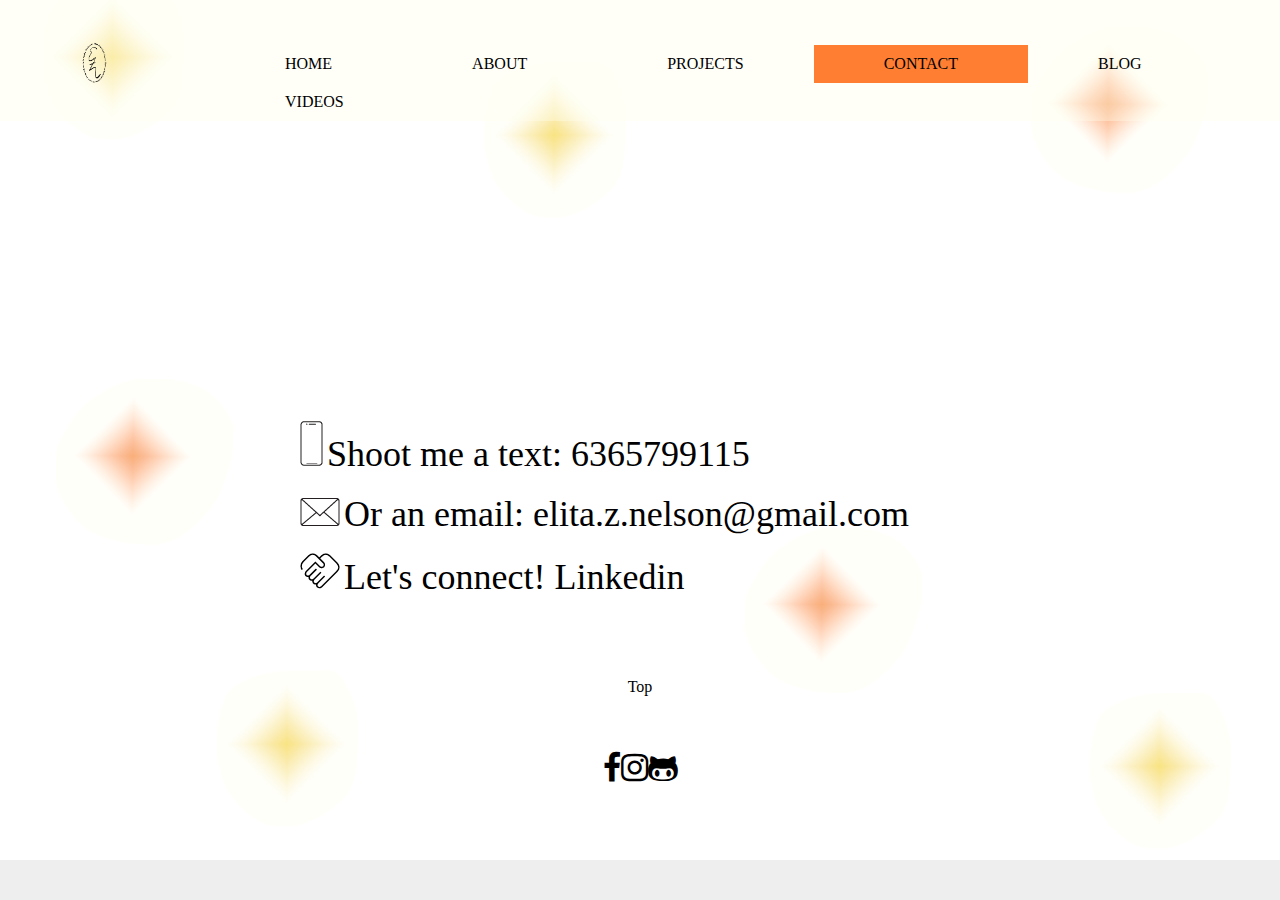
<file: page-4-contact.html>
<!DOCTYPE html>
<html>

<head>
  <meta http-equiv="Content-Type" content="text/html; charset=UTF-8" />
  <meta name="viewport" content="width=device-width, initial-scale=1" />
  <link rel="stylesheet" href="https://cdnjs.cloudflare.com/ajax/libs/font-awesome/4.7.0/css/font-awesome.min.css" />
  <link rel="stylesheet" type="text/css" href="./assets/stylesheets/styles.css" />
  <title>CONTACT</title>
</head>

<body class="contact-page">
  <header class="page-4">
    <a class="logo" href="index.html"><span>CONTACT</span></a>
    <nav>
      <ul>
        <li>
          <a href="index.html">HOME</a>
        </li>
        <li>
          <a href="page-2-about.html">ABOUT</a>
        </li>
        <li>
          <a href="page-3-projects.html">PROJECTS</a>
        </li>
        <li class="active-page">
          <a href="page-4-contact.html">CONTACT</a>
        </li>
        <li>
          <a href="page-5-blog.html">BLOG</a>
        </li>
        <li>
          <a href="page-6-videos.html">VIDEOS</a>
        </li>
      </ul>
      <div class="dropdown">
        <button class="dropbtn">Menu</button>
        <div class="dropdown-content">
          <a href="page-2-about.html">ABOUT</a>
          <a href="page-3-projects.html">PROJECTS</a>
          <a class="active-menu-item" href="page-4-contact.html">CONTACT</a>
          <a href="page-5-blog.html">BLOG</a>
          <a href="page-6-videos.html">VIDEOS</a>
        </div>
      </div>
    </nav>
  </header>
 
  <section style="padding: 125px">
 
  </section>
  <div class="contact-info">
    
      <img src=./assets/images/phone.png> <span class="contact">Shoot me a text: 6365799115</span>
      <br>
      <br>
      <img src=./assets/images/email.png> <span class="contact">Or an email: elita.z.nelson@gmail.com</span>
      <br>
      <br>
      <img src=./assets/images/connect.png> <span class="contact">Let's connect! <a href="https://linkedin.com/in/elita-nelson/">Linkedin</a></span> 
    
  </div>

  <div class="to-top"><a href="#">Top</a></div>
  <footer>
    <div class="social-icon">
      <!-- Facebook -->
      <a href="https://www.facebook.com/" target="_blank" class="fa fa-facebook-f fa-lg fa-2x padding-right"></a>
      <!--Instagram-->
      <a href="https://www.instagram.com/" target="_blank" class="fa fa-instagram fa-lg fa-2x padding-right"></a>
      <!-- GitHub -->
      <a href="https://github.com/elitazarin/x455-enelson-portfolio-site" target="_blank" class="fa fa-github-alt fa-lg fa-2x"></a>
    </div>
  </footer>
</body>

</html>
</file>
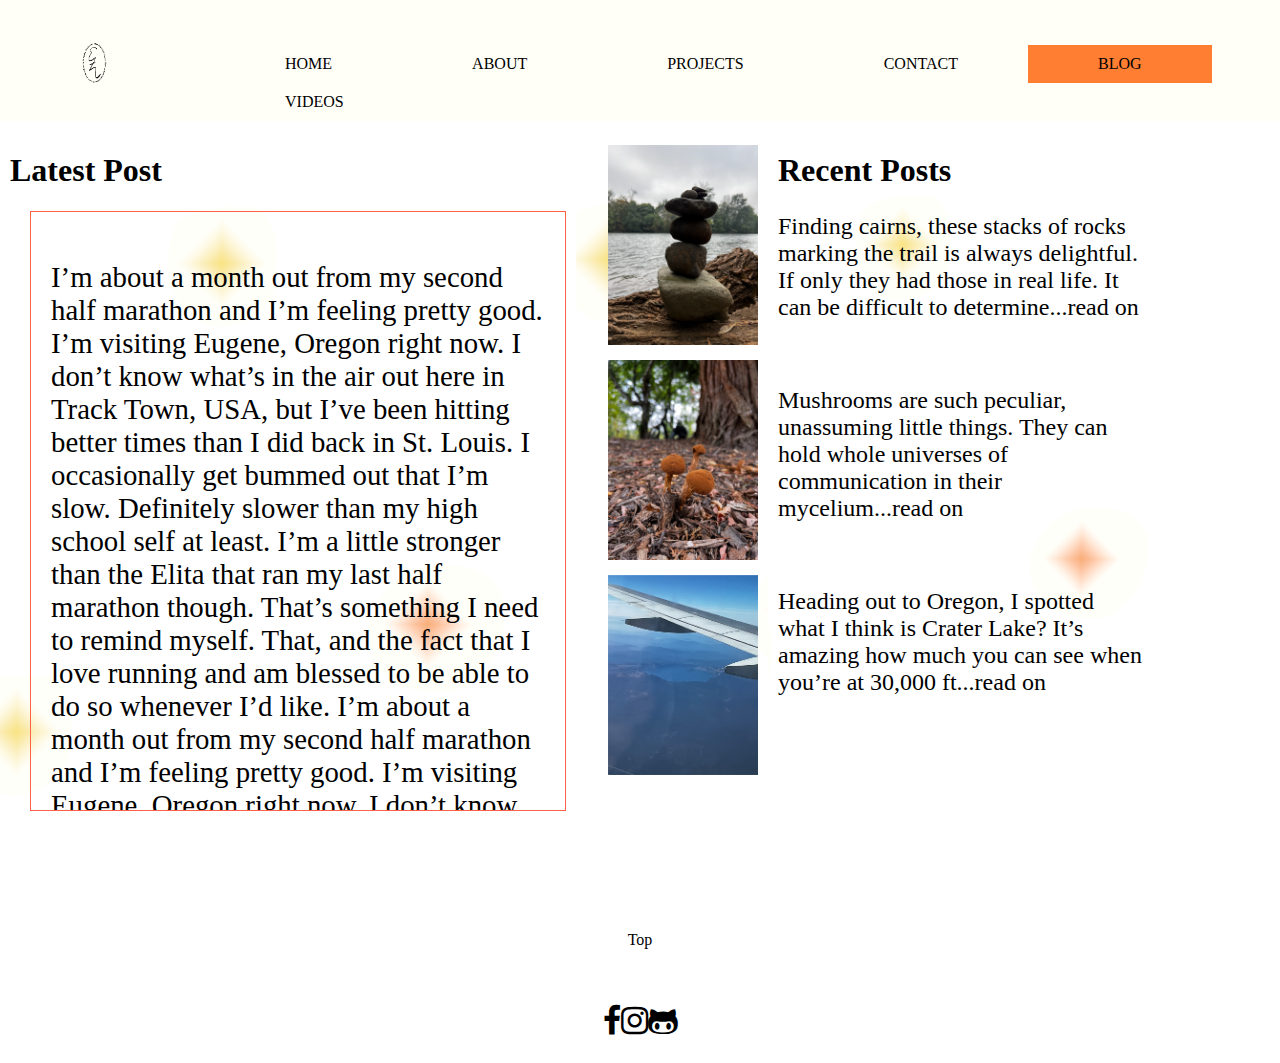
<file: page-5-blog.html>
<!DOCTYPE html>
<html>

<head>
  <meta http-equiv="Content-Type" content="text/html; charset=UTF-8" />
  <meta name="viewport" content="width=device-width, initial-scale=1" />
  <link rel="stylesheet" href="https://cdnjs.cloudflare.com/ajax/libs/font-awesome/4.7.0/css/font-awesome.min.css" />
  <link rel="stylesheet" type="text/css" href="./assets/stylesheets/styles.css" />
  <title>BLOG</title>
</head>

<body>
  <header class="page-5">
    <a class="logo" href="index.html"><span>BLOG</span></a>
    <nav>
      <ul>
        <li>
          <a href="index.html">HOME</a>
        </li>
        <li>
          <a href="page-2-about.html">ABOUT</a>
        </li>
        <li>
          <a href="page-3-projects.html">PROJECTS</a>
        </li>
        <li>
          <a href="page-4-contact.html">CONTACT</a>
        </li>
        <li class="active-page">
          <a href="page-5-blog.html">BLOG</a>
        </li>
        <li>
          <a href="page-6-videos.html">VIDEOS</a>
        </li>
      </ul>
      <div class="dropdown">
        <button class="dropbtn">Menu</button>
        <div class="dropdown-content">
          <a href="page-2-about.html">ABOUT</a>
          <a href="page-3-projects.html">PROJECTS</a>
          <a href="page-4-contact.html">CONTACT</a>
          <a class="active-menu-item" href="page-5-blog.html">BLOG</a>
          <a href="page-6-videos.html">VIDEOS</a>
        </div>
      </div>
    </nav>
  </header>
  
  <div class="row">
    <div class="column left">
      <h1>Latest Post</h1>
      <div class="scrolling">
        <p>I’m about a month out from my 
          second half marathon and I’m 
          feeling pretty good. I’m 
          visiting Eugene, Oregon right 
          now. I don’t know what’s in 
          the air out here in Track 
          Town, USA, but I’ve been 
          hitting better times than 
          I did back in St. Louis. 
          I occasionally get bummed 
          out that I’m slow. Definitely 
          slower than my high school 
          self at least. I’m a little 
          stronger than the Elita that 
          ran my last half marathon 
          though. That’s something I 
          need to remind myself. That, 
          and the fact that I love running 
          and am blessed to be able to 
          do so whenever I’d like.
          I’m about a month out from my 
          second half marathon and I’m 
          feeling pretty good. I’m 
          visiting Eugene, Oregon right 
          now. I don’t know what’s in 
          the air out here in Track 
          Town, USA, but I’ve been 
          hitting better times than 
          I did back in St. Louis. 
          I occasionally get bummed 
          out that I’m slow. Definitely 
          slower than my high school 
          self at least. I’m a little 
          stronger than the Elita that 
          ran my last half marathon 
          though. That’s something I 
          need to remind myself. That, 
          and the fact that I love running 
          and am blessed to be able to 
          do so whenever I’d like.
        </p>
      </div>
    </div>
    <div class="column middle">
      
      <p>
        
        <p><img class="size04" src="./assets/images/cairn.png"
          alt="photo of stacked rocks by a river on a cloudy day" /></p>
        <p><img class="size04" src="./assets/images/mushrooms.png" 
          alt="photo of small, brown mushrooms growing out of woodchips" /></p>
        <p><img class="size04" src="./assets/images/crater-lake.png"
          alt="photo of crater lake from airplane window" /></p>
      </p>
    </div>
   <div class="column right">
      <h1>Recent Posts</h1>
      <p class="posts">
        Finding cairns, these stacks of 
        rocks marking the trail is 
        always delightful. If only 
        they had those in real life. 
        It can be difficult to 
        determine...read on</p>

       <br> 

      <p class="posts">
          Mushrooms are such peculiar, 
          unassuming little things. 
          They can hold whole universes 
          of communication in their 
          mycelium...read on</p>

        <br>  


      <p class="posts">
            Heading out to Oregon, 
            I spotted what I think 
            is Crater Lake? It’s amazing 
            how much you can see when 
            you’re at 30,000 ft...read on</p>
      

    </div>

  </div>
  <!--<article class="grid">
    <div class="scrolling">
      <p>I’m about a month out from my 
        second half marathon and I’m 
        feeling pretty good. I’m 
        visiting Eugene, Oregon right 
        now. I don’t know what’s in 
        the air out here in Track 
        Town, USA, but I’ve been 
        hitting better times than 
        I did back in St. Louis. 
        I occasionally get bummed 
        out that I’m slow. Definitely 
        slower than my high school 
        self at least. I’m a little 
        stronger than the Elita that 
        ran my last half marathon 
        though. That’s something I 
        need to remind myself. That, 
        and the fact that I love running 
        and am blessed to be able to 
        do so whenever I’d like.</p>
    </div>
    <div class="blogs">
      <p>
        
        Finding cairns, these stacks of 
        rocks marking the trail is 
        always delightful. If only 
        they had those in real life. 
        It can be difficult to 
        determine...read on</p>
        

      <p>
        <img class="size02 float-left" src="./assets/images/mushrooms.png"
          alt="photo of small, brown mushrooms growing out of woodchips" />
        Mushrooms are such peculiar, 
        unassuming little things. 
        They can hold whole universes 
        of communication in their 
        mycelium...read on</p>

      <p>
        <img class="size02 float-left" src="./assets/images/crater-lake.png"
          alt="photo of crater lake from airplane window" />
        Heading out to Oregon, 
        I spotted what I think 
        is Crater Lake? It’s amazing 
        how much you can see when 
        you’re at 30,000 ft...read on</p>
    </div>
  </article>-->
  
    
  </article>
  <section style="padding: 40px">
    
  </section>
  <div class="to-top"><a href="#">Top</a></div>
  <footer>
    <div class="social-icon">
      <!-- Facebook -->
      <a href="https://www.facebook.com/" target="_blank" class="fa fa-facebook-f fa-lg fa-2x padding-right"></a>
      <!--Instagram-->
      <a href="https://www.instagram.com/" target="_blank" class="fa fa-instagram fa-lg fa-2x padding-right"></a>
      <!-- GitHub -->
      <a href="https://github.com/elitazarin/x455-enelson-portfolio-site" target="_blank" class="fa fa-github-alt fa-lg fa-2x"></a>
    </div>
  </footer>
</body>

</html>
</file>
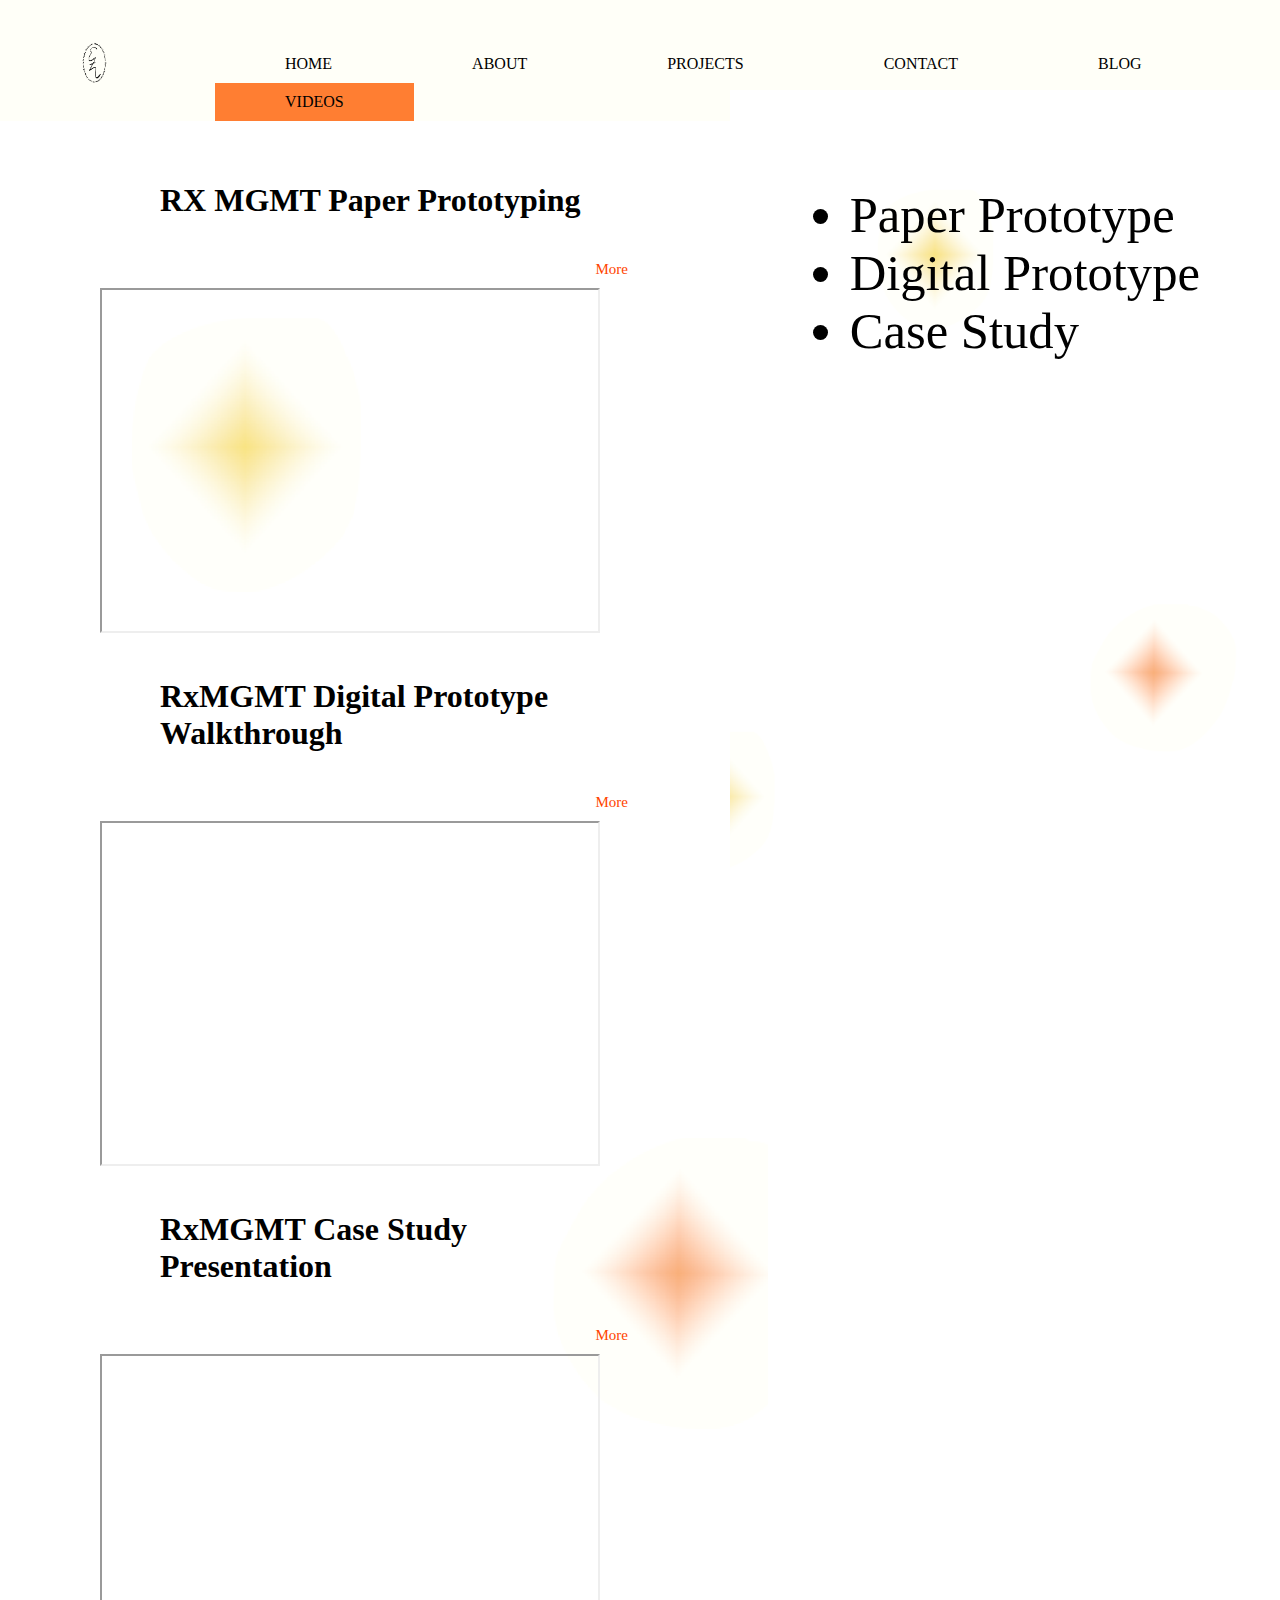
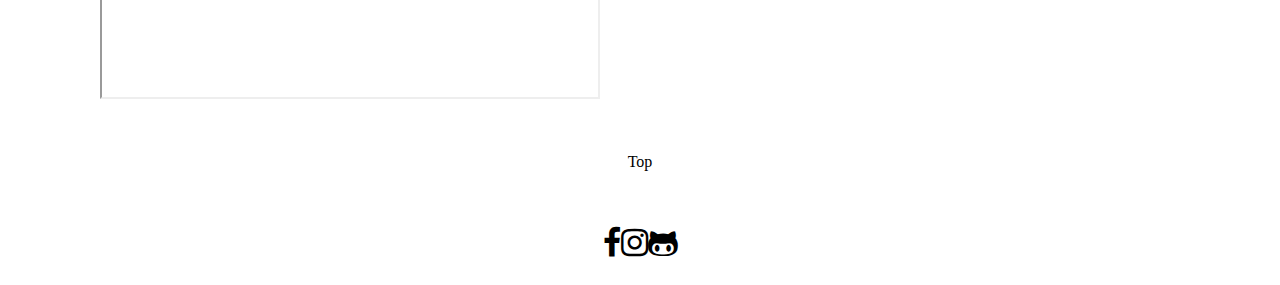
<file: page-6-videos.html>
<!DOCTYPE html>
<html>

<head>
  <meta http-equiv="Content-Type" content="text/html; charset=UTF-8" />
  <meta name="viewport" content="width=device-width, initial-scale=1" />
  <link rel="stylesheet" href="https://cdnjs.cloudflare.com/ajax/libs/font-awesome/4.7.0/css/font-awesome.min.css" />
  <link rel="stylesheet" type="text/css" href="./assets/stylesheets/styles.css" />
  <title>VIDEOS</title>
</head>

<body>
  <header class="page-6">
    <a class="logo" href="index.html"><span>Food & Cooking</span></a>
    <nav>
      <ul>
        <li>
          <a href="index.html">HOME</a>
        </li>
        <li>
          <a href="page-2-about.html">ABOUT</a>
        </li>
        <li>
          <a href="page-3-projects.html">PROJECTS</a>
        </li>
        <li>
          <a href="page-4-contact.html">CONTACT</a>
        </li>
        <li>
          <a href="page-5-blog.html">BLOG</a>
        </li>
        <li class="active-page">
          <a href="page-6-videos.html">VIDEOS</a>
        </li>
      </ul>
      <div class="dropdown">
        <button class="dropbtn">Menu</button>
        <div class="dropdown-content">
          <a href="page-2-about.html">ABOUT</a>
          <a href="page-3-projects.html">PROJECTS</a>
          <a href="page-4-contact.html">CONTACT</a>
          <a href="page-5-blog.html">BLOG</a>
          <a class="active-menu-item" href="page-6-videos.html">VIDEOS</a>
        </div>
      </div>
    </nav>
  </header>
  <body>
    <article class="column-l">
      <div>
        <h1 class="titles" id="paper">RX MGMT Paper Prototyping</h1>
        
        <p class="panel">
          Before creating a digital prototype, 
                  I created a low fidelity paper prototype 
                  to try to find usability and design issues. 
                  Keeping everything black and white and fairly 
                  rudimentary allowed users to feel more 
                  comfortable giving honest feedback that 
                  could result in a redesign. Please excuse
                  the slight difficulties with moving the screens
                  through my handmade cardboard iPhone.
        </p>
        <div class="accordion" style="text-align: right;">More</div>
      </div>
      <iframe width="500" height="345" src="https://www.youtube.com/embed/PfWG8zQ6y7o">
      </iframe>
  
  
      <div>
        <h1 class="titles" id="digital">RxMGMT Digital Prototype Walkthrough</h1>
        
        <p class="panel">
          After testing out my paper prototype, it was time to move it into the digital realm.
          There weren't any major usability issues uncovered via the paper prototyping session, 
          so it was primarily a matter of building out and refining my wireframes to get them
          ready for additional testing.
  
        </p>
        <div class="accordion" style="text-align: right;">More</div>
      </div>
      <iframe width="500" height="345" src="https://www.youtube.com/embed/EjOSkjtncaM">
      </iframe>
  
      
      <div>
        <h1 class="titles" id="study">RxMGMT Case Study Presentation</h1>
      
        <p class="panel">
          After conducting user testing and gathering my findings, it 
          was time to synthesize what I'd created and learned. I learned
          a lot over the course of this project. I started it because I saw
          how difficult it was for a friend of mine to get vital seizure
          medications, and I'm happy to say they were pretty pleased with
          the result. Of course, there is plenty of room for improvement.
          I did a mockup of one page incorporating the feedback and 
          a much more aesthetically pleasing color scheme you'll see at 
          the end of the video.
        </p>
        <div class="accordion" style="text-align: right;">More</div>
      </div>
      <iframe width="500" height="345" src="https://www.youtube.com/embed/AtLu89o1P7E">
      </iframe>
  
    </article>
    <section class="column-r">
      <ul>
        <li class="videos"><a href= "#paper">Paper Prototype</a></li> 
        <li class="videos"><a href= "#digital">Digital Prototype</a></li>
        <li class="videos"><a href= "#study">Case Study</a></li>
      </ul> 
    </section>
  </body>
  <!-- BEG JavaScript -->
  <script>
    var acc = document.getElementsByClassName("accordion");
    var i;
    for (i = 0; i < acc.length; i++) {
      acc[i].addEventListener("click", function () {
        this.classList.toggle("active");
        var panel = this.previousElementSibling;
        if (panel.style.display === "block") {
          panel.style.display = "none";
          this.innerHTML = "More";
        } else {
          panel.style.display = "block";
          this.innerHTML = "Less";
        }
      });
    }
  </script>
  <!-- END JavaScript -->
  <section style="padding: 40px">
    
  </section>
  <div class="to-top"><a href="#">Top</a></div>
  <footer>
    <div class="social-icon">
      <!-- Facebook -->
      <a href="https://www.facebook.com/" target="_blank" class="fa fa-facebook-f fa-lg fa-2x padding-right"></a>
      <!--Instagram-->
      <a href="https://www.instagram.com/" target="_blank" class="fa fa-instagram fa-lg fa-2x padding-right"></a>
      <!-- GitHub -->
      <a href="https://github.com/elitazarin/x455-enelson-portfolio-site" target="_blank" class="fa fa-github-alt fa-lg fa-2x"></a>
    </div>
  </footer>
</body>

</html>
</file>
<file: assets/stylesheets/styles.css>
* {
  /* Defines how the width and height of an element are calculated: should they include padding and borders, or not. */
  /* box-sizing: border-box; Width and height apply to all parts of the element: content, padding and borders */
  /* box-sizing: content-box; Width and height only apply to the content of the element */
  box-sizing: border-box;
}

/* BEG styling for logo on top */
body {
  margin: 0;
}

header a.logo {
  position: absolute;
  display: block;
  width: 150px;
  height: 150px;
  background: url(../images/logo.png) no-repeat 0 0;
  background-size: contain;
  z-index: 1;
  top: 10px;
  left: 10px;
}
header a.logo span {
  display: none;
}

header a.logo:hover {
  opacity: 0.8;
}

nav {
  background-color: rgba(255, 255, 235, 0.361);
  padding: 45px 0px 0px 180px;
}
/* END styling for logo on top */

/* BEG styling navigation bar */
nav ul {
  list-style: none;
  margin: 0;
  padding: 0px 0px 0px 35px;
}

nav ul::after {
  content: "";
  display: block;
  clear: both;
}

nav > ul > li {
  float: left;
}

nav ul li a {
  display: inline-block;
  color: black;
  padding: 10px 70px 10px 70px;
  text-decoration: none;
  font-family: "Futura";
  width: auto;
}

/* styling hover nav item */
nav ul li a:hover {
  background-color: #f96e24;
  text-decoration: none;
  color: black;
}

.active-page {
  background-color: rgba(255, 94, 0, 0.8);
}

.active-menu-item {
  background-color: #f96e24;
}

/* END styling navigation bar */

/********** BEG for dropdown menu in small screen **********/
.dropdown {
  position: absolute;
  display: none;
  top: 0; /* top right bottom left work with position:absolute, set an absolute position where to put the dropdown menu */
  right: 0px;
}

.dropbtn {
  background-color: rgba(0, 102, 102, 0);
  color: white;
  padding: 21px;
  font-size: 16px;
  border: none;
  cursor: pointer;
  line-height: normal; /* do this override/cascade the line-height set in carousel plugin */
}

.dropdown-content {
  display: none; /* set display to none, so dropdown menu won't show till hover dropdown */
  position: absolute;
  right: 0;
  background-color: rgba(0, 102, 102, 0.8);
  min-width: 280px;
  box-shadow: 0px 8px 16px 0px rgba(0, 0, 0, 0.2);
  z-index: 1;
}

.dropdown-content a {
  color: #fff;
  padding: 12px 16px;
  text-decoration: none;
  display: block;
  text-align: center;
  line-height: normal; /* do this override/cascade the line-height set in carousel plugin */
}

.dropdown-content a:hover {
  background-color: #339999;
}

.dropdown:hover .dropdown-content {
  display: block;
}

.dropdown:hover {
  background-color: rgba(0, 102, 102, 0.8);
}
/********** END for dropdown menu in small screen **********/

/* BEG styling hero screen*/
.home-page {
  min-width: 100%;
  min-height: 100%;
  position: fixed;
  right: 0; /* need to have position set to "fixed" */
  bottom: 0; /* need to have position set to "fixed" */
  width: auto;
  height: auto;
  background: #eee url(../images/splash-page.png) no-repeat center;
  background-size: cover;
  display: flex; /* for hero text */
  justify-content: center; /* for hero text */
  align-items: center; /* for hero text */
  z-index: -1;
}
.hero-text {
  color: #8b3a04;
  font-size: 4em;
  font-weight: bold;
}
/* END styling hero screen*/
.page-2-about {
  min-width: 100%;
  min-height: 100%;
  position: fixed;
  right: 0; /* need to have position set to "fixed" */
  bottom: 0; /* need to have position set to "fixed" */
  width: auto;
  height: auto;
  background: #eee url(../images/background.png) no-repeat center;
  background-size: cover;
}

.table {
  font-size: 20px; 
  font-family: Bookmania; 
}
.tr {
  border: thin solid rgb(255, 89, 28);
  background-color: rgb(253, 215, 145);
  text-align: center;
}

/*page 3 projects*/
.projects {
  position: fixed;
  right: 0; /* need to have position set to "fixed" */
  bottom: 0; /* need to have position set to "fixed" */
  width: auto;
  height: auto;
  background: #eee url(../images/background.png) no-repeat center;
  background-size: cover;
  z-index: -1;
}

.contact-page {
  min-width: 100%;
  min-height: 100%;

  width: auto;
  height: auto;
  background: #eee url(../images/background.png) no-repeat center;
  background-size: cover;
}

/*page 4 contact*/
.contact {
  font-size: 36px;
  font-family: Bookmania;
  text-align: center;
  
}

div.contact-info {
  margin: auto;
  padding: 50px 50px 50px 300px;
  text-align: left;
  justify-content: center;
}

* {
  box-sizing: border-box;
}

/* Create three equal columns that floats next to each other */
.column {
  float: left;
  padding: 10px;
  font-family: Futura;
  background: #eee url(../images/background.png) no-repeat center;
  background-size: cover;
  z-index: -1;
}

.left {
  width: 45%;
}
.middle {
  width: 15%;
}
.right {
  width:30%;
}

/* Clear floats after the columns */
.row:after {
  content: "";
  display: table;
  clear: both;
}

/* Responsive layout - makes the three columns stack on top of each other instead of next to each other */
@media screen and (max-width: 600px) {
  .column {
    width: 100%;
  }
}

p.posts {
  font-family: Futura;
  font-size: 18pt;
}

div.scrolling {
  column-span: 1;
  padding: 20px;
  border: tomato solid 1px;
  overflow: auto;
  font-size: 24pt;
  font-family: Bookmania;
  margin-left: 20px;
  height: 600px;
}

div.blogs {
  width: 300px;
  height: 900px;
  padding: 20px;
  font-size: 16pt;
  font-family: Bookmania;
  justify-content: right;
  column-span: 1;
}



/*videos*/
article {
  width: 600px;
  padding: 20px 100px;
}

.accordion {
  color: orangered;
  cursor: pointer;
  font-size: 15px;
  padding-bottom: 10px;
  font-family: Bookmania;
}

.active,
.accordion:hover {
  color: orange;
}

.panel {
  display: none;
  overflow: hidden;
  font-family: Bookmania;
}

.titles {
    font-family: Futura;
    padding: 20px;
}
.column-l {
  float: left;
  background: #eee url(../images/background-2.png) no-repeat center;
  background-size: cover;
  width: 60%;
  
  
}
.column-r {
  float: right;
  padding: 5em;
  width: 40%;
  min-height: 90%;
  position: fixed;
  right: 0; /* need to have position set to "fixed" */
  bottom: 0; /* need to have position set to "fixed" */
  width: auto;
  height: auto;
  background: #eee url(../images/background-2.png) no-repeat center;
  background-size: cover;
}

.videos {
  font-family: Futura;
  font-size:38pt;
}

/* style page banner */
header.food-page {
  background: #eee url(../images/food-02.jpg) no-repeat center; /* top center bottom - 1/3 of the image full height */
  background-size: cover;
  height: 450px;
}

header.page-3 {
  /* add you own header here */
}

header.page-4 {
  /* add you own header here */
}

header.page-5 {
  /* add you own header here */
}

header.page-6 {
  /* add you own header here */
}

/* BEG styling headings */

h3 {
  margin: 0px 0px 1.5em 0px;
  color: #339999;
  font-size: 1.1em;
  font-weight: normal;
  letter-spacing: 2px;
  text-transform: uppercase;
}
/* END styling headings */

p {
  font-family: "SF Pro Text";
  font-size: .9em;
  
}

/* Styling anchor link (hyperlink) */
a {
  color: black;
  text-decoration: none;
}

/* BEG styling images */
img.size01 {
  max-width: 200px;
  padding-bottom: 0px;
  justify-content: space-around;
}

img.size02 {
  max-width: 150px;
  padding-bottom: 15px;
}

img.size03 {
  max-width: 500px;
  padding-bottom: 20px;
}

img.size04 {
  max-width: 150px;
  padding-bottom: 15px;
  float: right;
}

.padding-right {
  padding-right: 0px;
}

.padding-left {
  padding-left: 0px;
}

.float-left {
  float: left;
}

.float-right {
  float: right;
}

.to-top {
  width: 100%;
  padding: 30px;
  display: flex;
  justify-content: center;
  font-family: Bookmania;
  color:rgba(255, 94, 0, 0.8);
}

#greeting {
  color: black;
  font-family: "Futura";
  justify-content: right;
}

.about {
  font-family: Bookmania;
}



/* END styling images */

/* set padding from browser edges for content */
article > div {
/* padding: top right bottom left */
padding: 0px 40px 0px 40px;
}
footer > div.social-icon {
  padding: 30px;
  display: flex;
  justify-content: center;
  
}

@media screen and (max-width: 750px) {
  /*header {
    height: 240px;
  }*/
  header a.logo {
    width: 120px;
    height: 44px;
  }

  



  /*** for carousel area ***/


  
  article > div {
    margin: 0px 40px;
    /* padding: top right bottom left */
    padding: 0px 0px 30px 0px;
    border-right: none;
    border-bottom: 1px solid #555;
  }
  aside {
    width: 50%;
    float: none;
  }

  nav {
    /* padding: top right bottom left */
    padding: 60px 0px 0px 20px;
  }
  nav > ul {
    padding-left: 0px;
    padding-right: 20px;
  }
  nav > ul > li > a {
    /* padding: top right bottom left */
    padding: 8px 12px 10px 12px;
  }
  .flex-container > div {
    width: 25%;
  }
  .flex-container > span > h2 {
    text-align: center;
    padding-left: 8px;
    padding-right: 8px;
  }
  video {
    display: none;
  }
}

/********** BEG for dropdown menu in small screen **********/
@media screen and (max-width: 500px) {
  nav > ul {
    display: none;
  }
  header.food-page {
    background: #eee url(../images/food-02.jpg) no-repeat center; /* top center bottom - 1/3 of the image full height */
    background-size: cover;
    height: 270px;
  }
  header.page-3 {
    /* add you own header here */
  }
  header.page-4 {
    /* add you own header here */
  }
  header.page-5 {
    /* add you own header here */
  }
  header.page-6 {
    /* add you own header here */
  }
  .dropdown {
    display: block;
  }
  .flex-container > div {
    width: 50%;
  }
  aside > div > div.scrolling {
    height: 300px;
  }
}
/********** END for dropdown menu in small screen **********/
</file>
